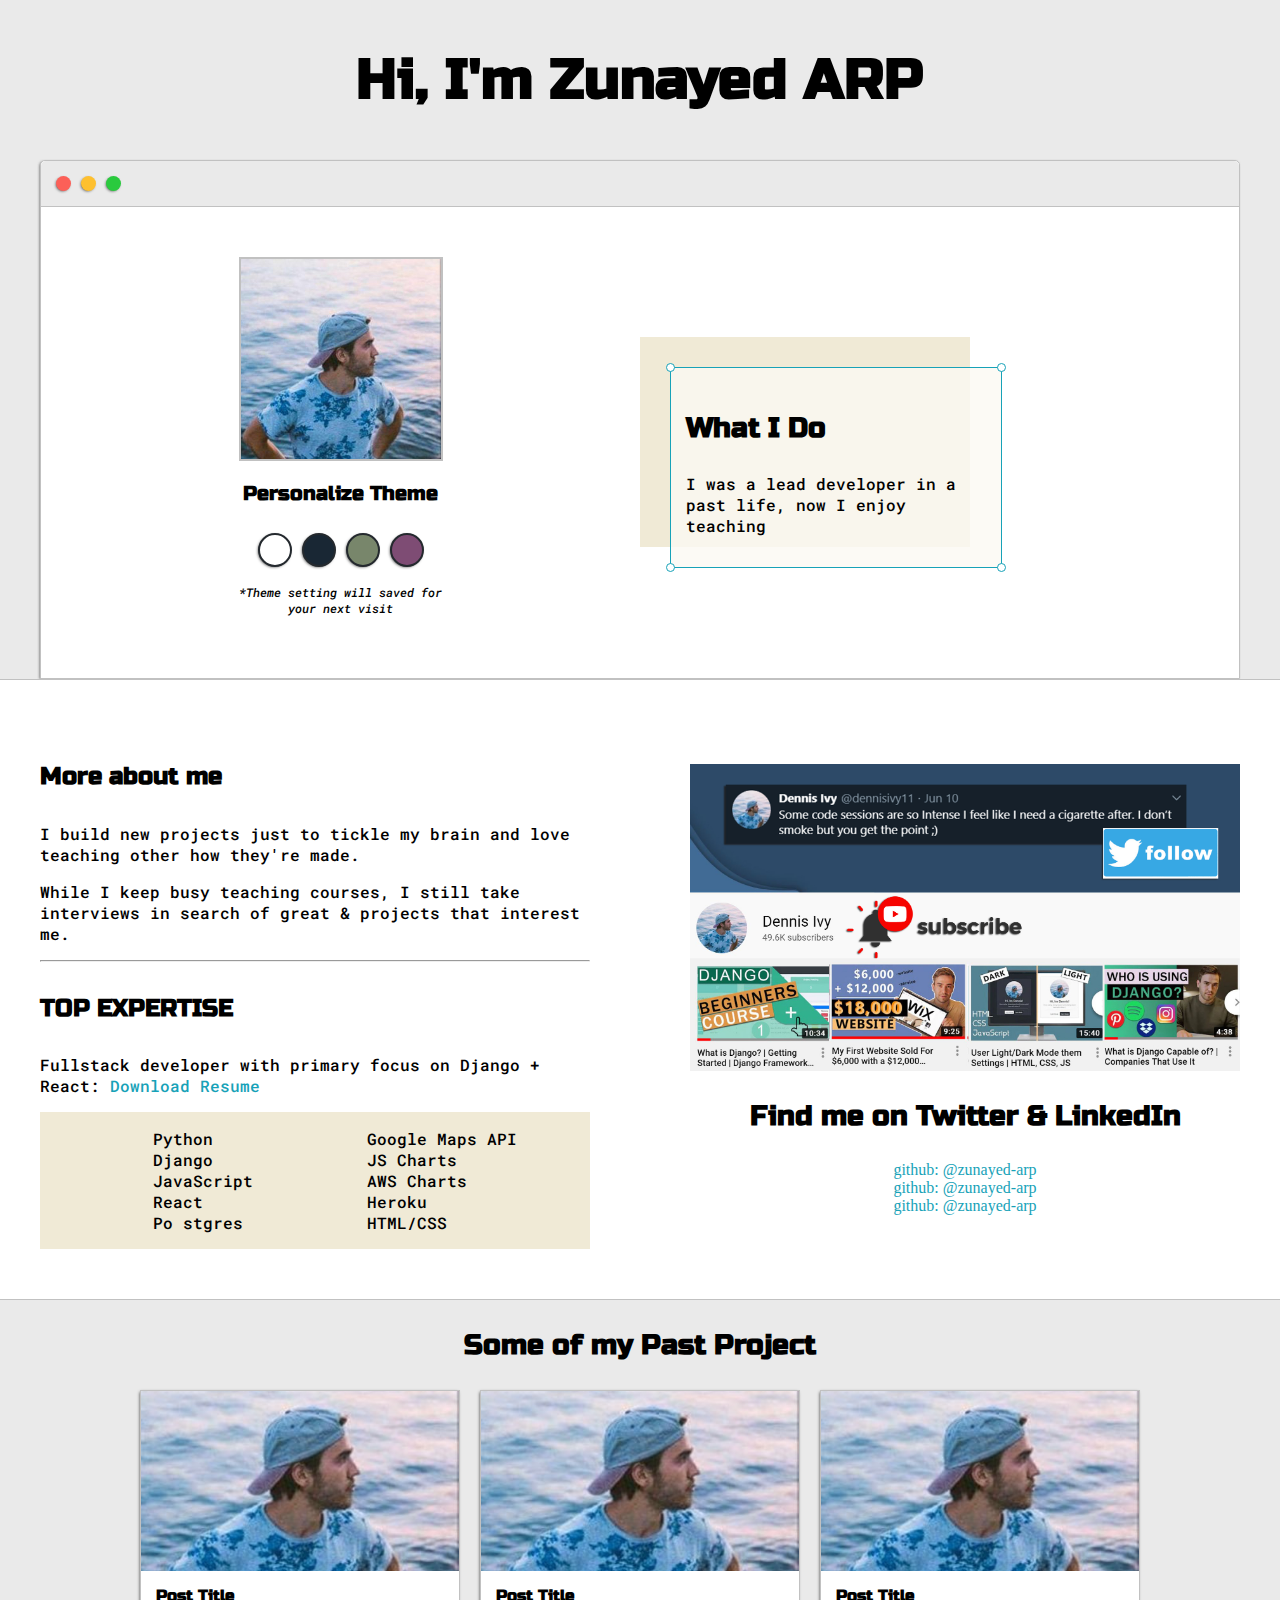
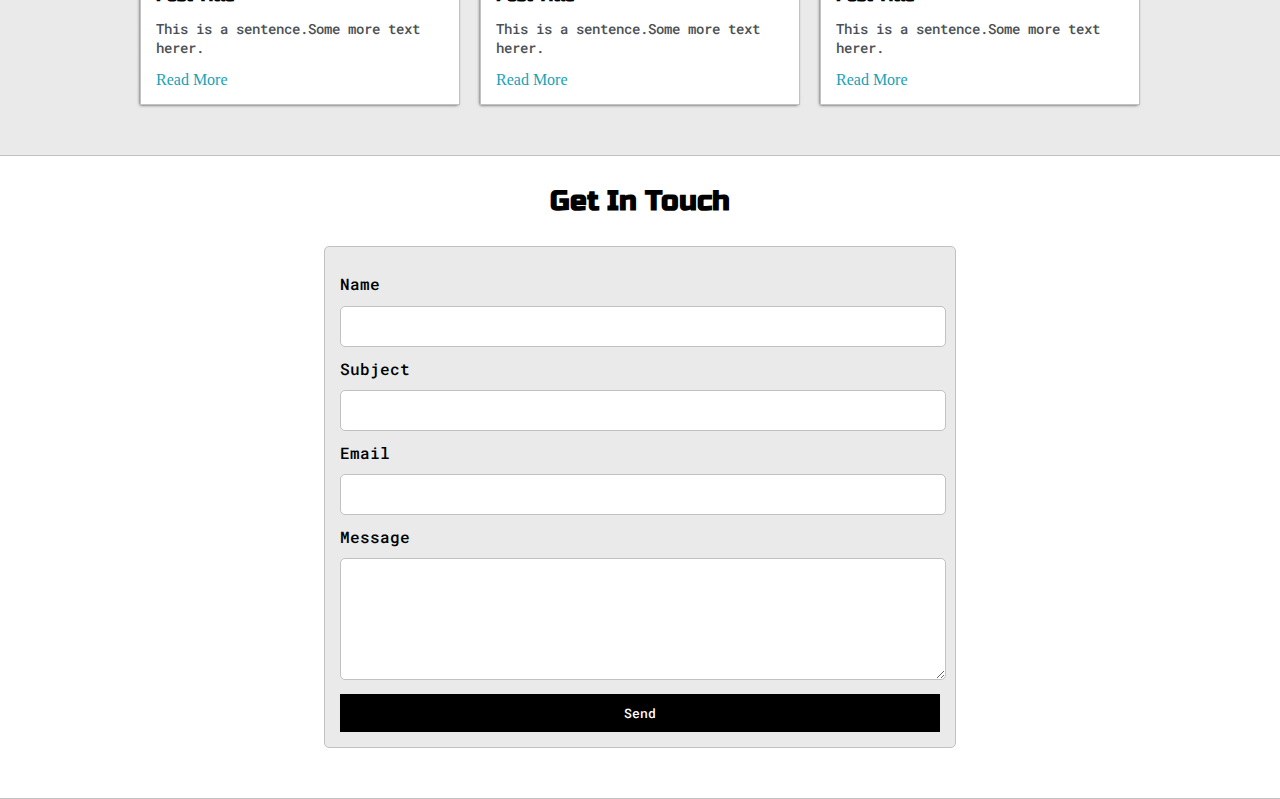
<file: index.html>
<!DOCTYPE html>
<html lang="en">

<head>
	<meta charset="UTF-8">
	<meta http-equiv="X-UA-Compatible" content="IE=edge">
	<meta name="viewport" content="width=device-width, initial-scale=1.0">


	<link href="https://fonts.googleapis.com/css2?family=Russo+One&display=swap" rel="stylesheet">

	<link href="https://fonts.googleapis.com/css2?family=Roboto+Mono:wght@500&display=swap" rel="stylesheet">

	<!-- local CSS -->
	<link  rel="stylesheet" href="default.css">

	<link id="theme-style" rel="stylesheet" type="text/css" href="	">


	<title>Zunayed ARP</title>
</head>

<body>
	<section class="s1">
		<div class="main-container">
			<div class="greeting-wrapper">
				<h1>Hi, I'm Zunayed ARP</h1>
			</div>

			<div class="intro-wrapper">
				<div class="nav-wrapper">
					<!-- navigation dot section -->
					<div class="dots-wrapper">
						<div class="browser-dot" id="dot-1"></div>
						<div class="browser-dot" id="dot-2"></div>
						<div class="browser-dot" id="dot-3"></div>
					</div>

					<ul id="navigation">
						<li><a href="#">Contact</a></li>
					</ul>
				</div>

				<!-- images -->
				<div class="left-column">
					<img src="images/Dennis.jpg" alt="" id="profile_pic">
					<h5 style="text-align:center; line-height:0;">Personalize Theme</h5>

					<div id="theme-options-wrapper">
						<div data-mode="light" class="theme-dot" id="light-mode"></div>
						<div data-mode="blue" class="theme-dot" id="blue-mode"></div>
						<div data-mode="green" class="theme-dot" id="green-mode"></div>
						<div data-mode="purple" class="theme-dot" id="purple-mode"></div>
					</div>

					<p id="settings-note">*Theme setting will saved for <br> your next visit</p>
				</div>

				<!-- right column -->

				<div class="right-column">
					<div id="preview-shadow">
						<div id="preview">

							<div class="corner" id="corner-tl"></div>
							<div class="corner" id="corner-tr"></div>

							<h3>What I Do</h3>
							<p>I was a lead developer in a past life, now I enjoy teaching </p>
							<div class="corner" id="corner-br"></div>
							<div class="corner" id="corner-bl"></div>
						</div>
					</div>
				</div>
			</div>
		</div>
	</section>

	<!-- About  -->
	<section class="s2">
		<div class="main-container">
			<div class="about-wrapper">

				<!-- description about me -->
				<div class="about-me">
					<h4>More about me</h4>
					<p>I build new projects just to tickle my brain and love teaching other how they're made.</p>
					<p>While I keep busy teaching courses, I still take interviews in search of great & projects that interest me.
					</p>

					<hr>

					<!-- Skills set -->
					<h4>TOP EXPERTISE</h4>
					<P>Fullstack developer with primary focus on Django + React: <a href="resume.pdf" target="_blank">Download
							Resume</a> </P>

					<div id="skills">
						<ul>
							<li>Python</li>
							<li>Django</li>
							<li>JavaScript</li>
							<li>React</li>
							<li>Po stgres</li>
						</ul>

						<ul>
							<li>Google Maps API</li>
							<li>JS Charts</li>
							<li>AWS Charts</li>
							<li>Heroku</li>
							<li>HTML/CSS</li>
						</ul>
					</div>
				</div>



				<div class="social-links">
					<img id="social_img" src="images/follow.jpg" alt="">
					<h3>Find me on Twitter & LinkedIn</h3>
					<!-- SOCIAL LINKS -->
					<a href="#" target="_blank">github: @zunayed-arp</a>
					<a href="#" target="_blank">github: @zunayed-arp</a>
					<a href="#" target="_blank">github: @zunayed-arp</a>
				</div>

			</div>
		</div>
	</section>

	<!-- portfolio -->
	<section class="s1">
		<div class="main-container">
			<h3 style="text-align: center;">Some of my Past Project</h3>

			<div class="post-wrapper">

				<div>
					<div class="post">
						<img class="thumbnail" src="images/Dennis.jpg" alt="">
						<div class="post-preview">
							<h6 class="post-title">Post Title</h6>
							<p class="post-intro">This is a sentence.Some more text herer.</p>
							<a href="post.html">Read More</a>
						</div>
					</div>
				</div>

				<div>
					<div class="post">
						<img class="thumbnail" src="images/Dennis.jpg" alt="">
						<div class="post-preview">
							<h6 class="post-title">Post Title</h6>
							<p class="post-intro">This is a sentence.Some more text herer.</p>
							<a href="post.html">Read More</a>
						</div>
					</div>
				</div>
				<div>

					<div class="post">
						<img class="thumbnail" src="images/Dennis.jpg" alt="">
						<div class="post-preview">
							<h6 class="post-title">Post Title</h6>
							<p class="post-intro">This is a sentence.Some more text herer.</p>
							<a href="post.html">Read More</a>
						</div>
					</div>
				</div>

			</div>
		</div>
	</section>

	<!-- Contact -->
	<section class="s2">
		<div class="main-container">
			<h3 style="text-align: center;">Get In Touch</h3>

			<form id="contact-form">
				<a name="contact"></a>

				<label>Name</label>
				<input class="input-field" type="text" name="name">

				<label>Subject</label>
				<input class="input-field" type="text" name="subject">

				<label>Email</label>
				<input class="input-field" type="text" name="email">

				<label>Message</label>
				<textarea class="input-field" name="message"></textarea>

				<input id="submit-btn" type="submit" value="Send">
			</form>

		</div>
	</section>


<script src="script.js"></script>


</body>

</html>
</file>
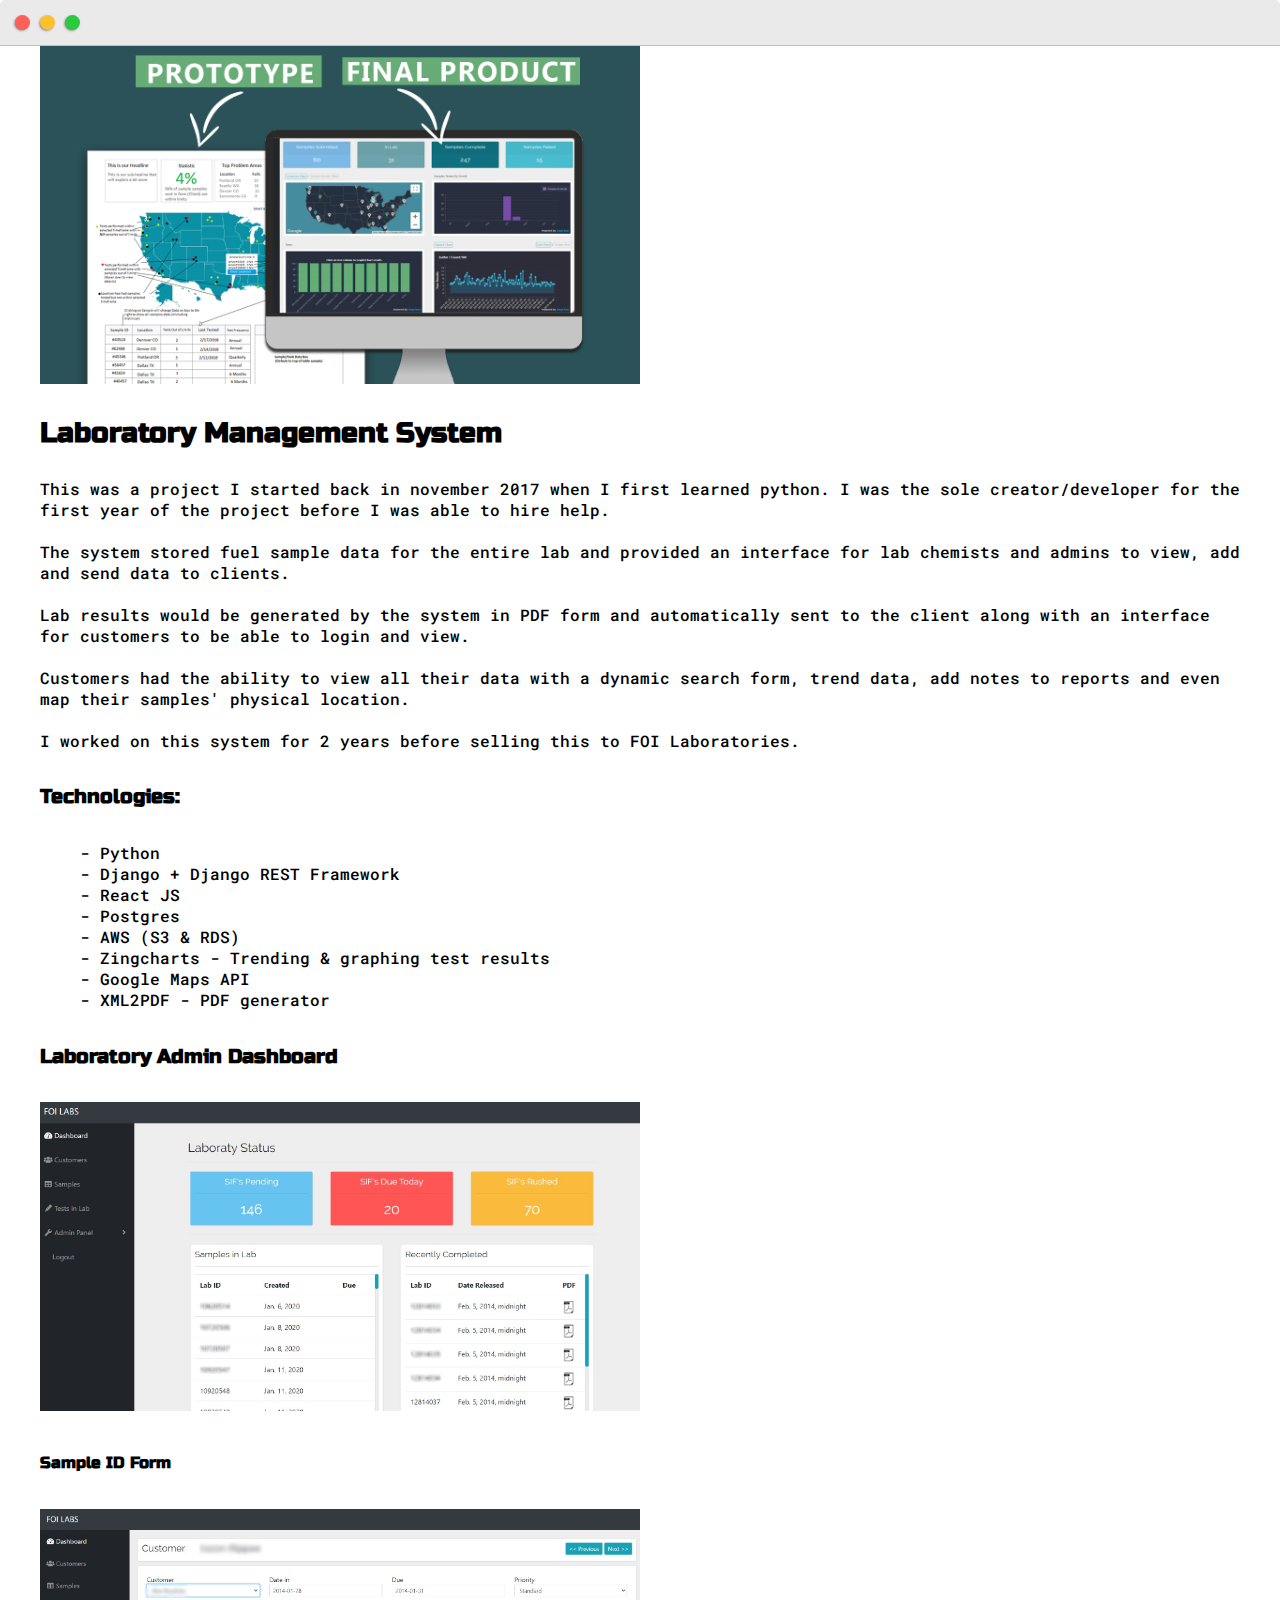
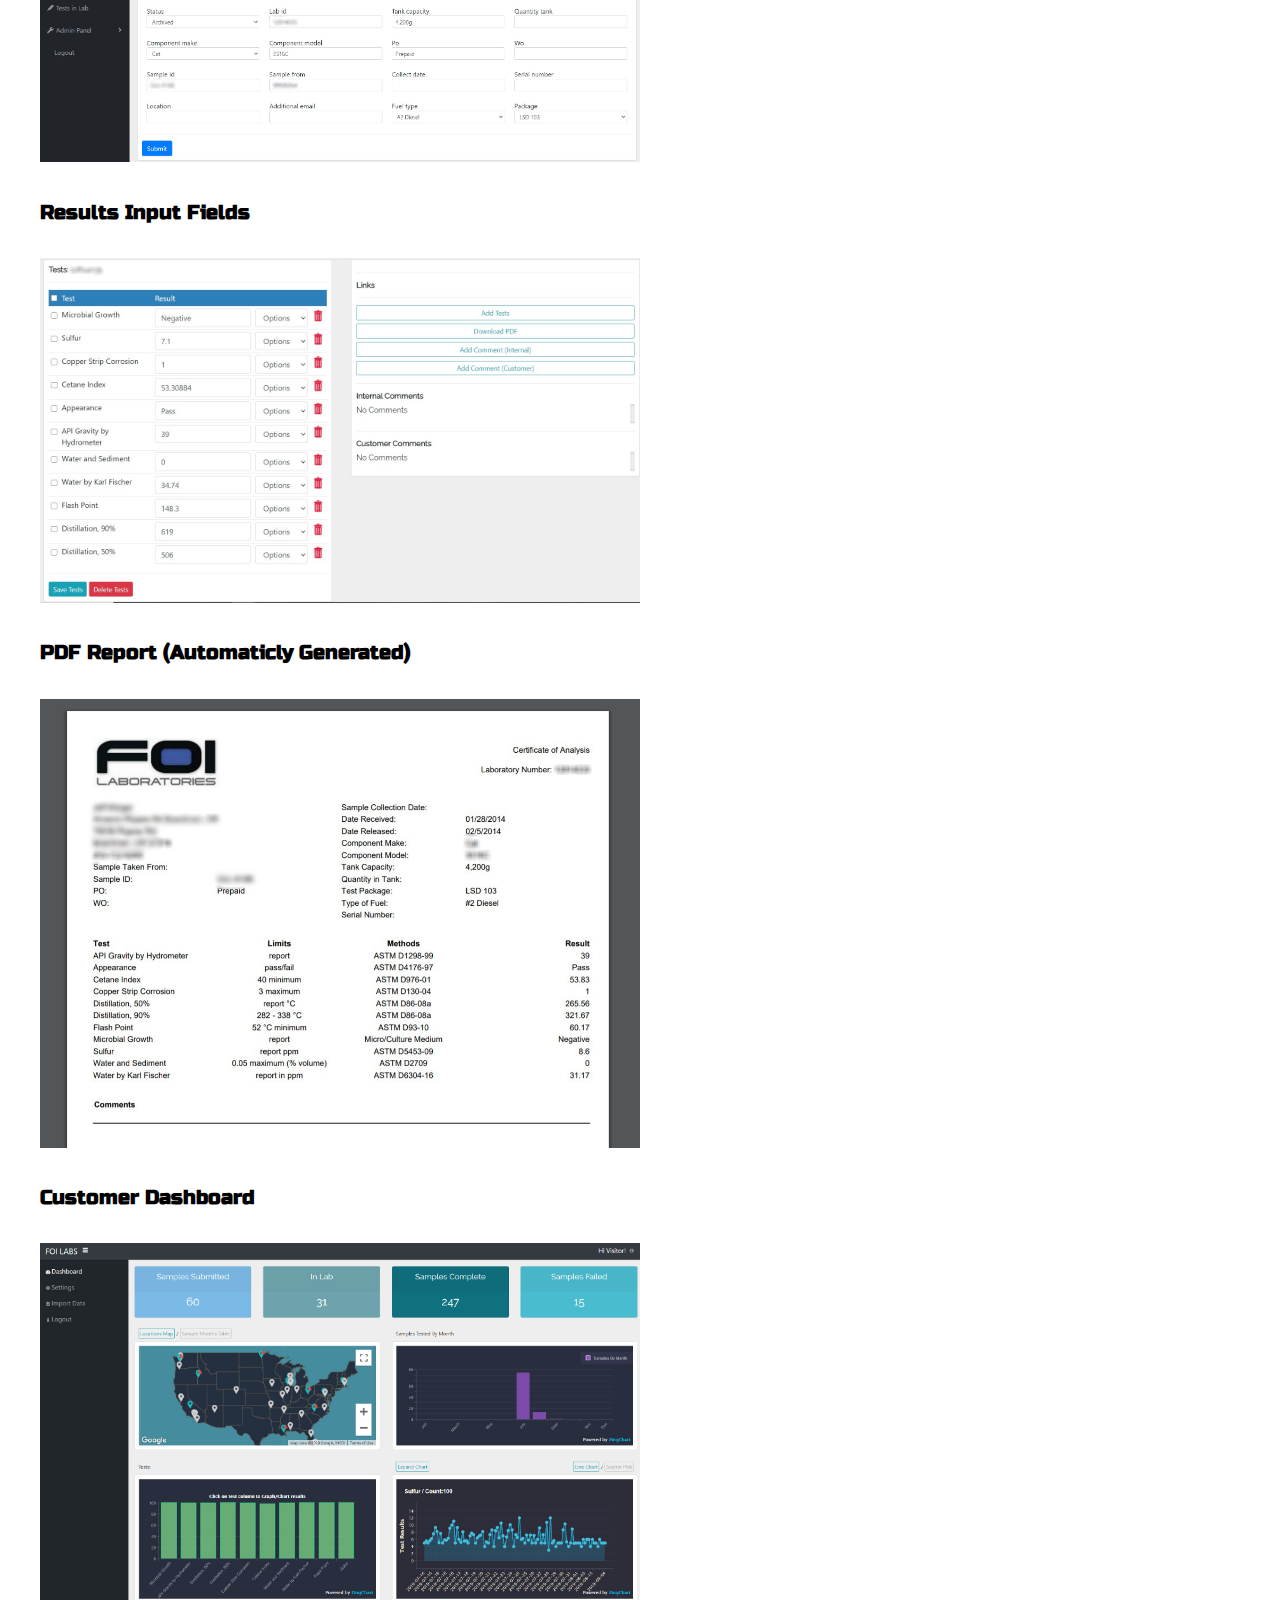
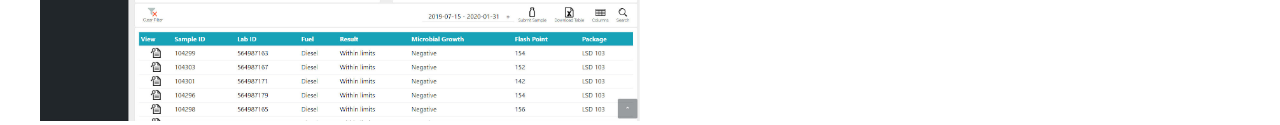
<file: post.html>
<!DOCTYPE html>
<html lang="en">

<head>
	<meta charset="UTF-8">
	<meta http-equiv="X-UA-Compatible" content="IE=edge">
	<meta name="viewport" content="width=device-width, initial-scale=1.0">

	<link href="https://fonts.googleapis.com/css2?family=Russo+One&display=swap" rel="stylesheet">

	<link href="https://fonts.googleapis.com/css2?family=Roboto+Mono:wght@500&display=swap" rel="stylesheet">

	<!-- local CSS -->
	<link rel="stylesheet" href="default.css">

	<title>Post Name</title>


	<style>
		.img-container {
			max-width: 600px;
		}

		img {
			width: 100%
		}
	</style>
</head>

<body>

	<div class="nav-wrapper">
		<!-- navigation dot section -->
		<div class="dots-wrapper">
			<div class="browser-dot" id="dot-1"></div>
			<div class="browser-dot" id="dot-2"></div>
			<div class="browser-dot" id="dot-3"></div>
		</div>

		<ul id="navigation">
			<li><a href="index.html#contact">Contact</a></li>
		</ul>
	</div>



	<div class="main-container">
		<div class="img-container">
			<img src="images/dash.jpg">
		</div>


		<h3>Laboratory Management System</h3>

		<p>This was a project I started back in november 2017 when I first learned python. I was the sole creator/developer
			for
			the first year of the project before I was able to hire help.
			<br>
			<br>
			The system stored fuel sample data for the entire lab and provided an interface for lab chemists and admins to
			view,
			add and send data to clients.
			<br>
			<br>
			Lab results would be generated by the system in PDF form and automatically sent to the client along with an
			interface
			for customers to be able to login and view.
			<br>
			<br>
			Customers had the ability to view all their data with a dynamic search form, trend data, add notes to reports and
			even
			map their samples' physical location.
			<br>
			<br>
			I worked on this system for 2 years before selling this to FOI Laboratories.
		</p>

		<h5>Technologies:</h5>
		<ul>
			<li>- Python</li>
			<li>- Django + Django REST Framework</li>
			<li>- React JS</li>
			<li>- Postgres</li>
			<li>- AWS (S3 & RDS)</li>
			<li>- Zingcharts - Trending & graphing test results</li>
			<li>- Google Maps API</li>
			<li>- XML2PDF - PDF generator</li>
		</ul>



		<h5>Laboratory Admin Dashboard</h5>
		<div class="img-container">
			<img src="images/lab-dash.jpg">
		</div>

		<h6>Sample ID Form</h5>
			<div class="img-container">
				<img src="images/sample-form.jpg">
			</div>

			<h5>Results Input Fields</h5>
			<div class="img-container">
				<img src="images/results.jpg">
			</div>

			<h5>PDF Report (Automaticly Generated)</h5>
			<div class="img-container">
				<img src="images/pdf-report.jpg">
			</div>

			<h5>Customer Dashboard</h5>
			<div class="img-container">
				<img id="social_img" src="images/customer-dash.jpg">
			</div>





	</div>
</body>

</html>
</file>
<file: default.css>
:root {
  --mainColor: #eaeaea;
  --secondaryColor: #fff;

  --borderColor: #c1c1c1;

  --mainText: black;
  --secondaryText: #4b5156;

  --themeDotBorder:#24292e;

  --previewBg:rgb(251, 249, 243, 0.8);
  --previewShadow:#f0ead6;

  --buttonColor:black;
}

html,
body {
  padding: 0;
  margin: 0;
  scroll-behavior: smooth;
}
body*{
transition: 0.3s;
}

h1,
h2,
h3,
h4,
h5,
h6,
strong {
  color: var(--mainText);
  font-family: "Russo One", sans-serif;
}
p,
li,
span,
label,
input,
textarea {
  color: var(--mainText);
  font-family: "Roboto Mono", monospace;
  font-weight: 500;
}

a {
  text-decoration: none;
  color: #17a2b8;
}

ul {
  list-style: none;
}

h1 {
  font-size: 56px;
}
h2 {
  font-size: 36px;
}
h3 {
  font-size: 28px;
}
h4 {
  font-size: 24px;
}
h5 {
  font-size: 20px;
}
h6 {
  font-size: 16px;
}

.s1 {
  background-color: var(--mainColor);
  border-bottom: 1px solid var(--borderColor);
  overflow: auto;
}

.s2 {
  background-color: var(--secondaryColor);
  border-bottom: 1px solid var(--borderColor);
  overflow: auto;
}

.main-container {
  width: 1200px;
  margin: 0 auto;
}

/* greetings section  */
.greeting-wrapper {
  display: grid;
  text-align: center;
  align-content: center;
  /* border: 2px dashed lightcoral; */
  min-height: 10em;
}

.intro-wrapper {
  background-color: var(--secondaryColor);
  border: 1px solid var(--borderColor);
  border-radius: 5px 5px 0 0;

  -webkit-box-shadow: -1px 1px 3px -1px rgba(0, 0, 0, 0.75);
  -moz-box-shadow: -1px 1px 3px -1px rgba(0, 0, 0, 0.75);
  box-shadow: -1px 1px 3px -1px rgba(0, 0, 0, 0.75);

  display: grid;
  grid-template-columns: 1fr 1fr;
  /* grid-template-rows: 3em 30em; */
  grid-template-areas:
    "nav-wrapper nav-wrapper"
    "left-column right-column";
}

.nav-wrapper {
  border-radius: 5px 5px 0 0;
  grid-area: nav-wrapper;
  /* border: 1px dashed lightcoral; */
  border-bottom: 1px solid var(--borderColor);
  display: flex;
  justify-content: space-between;
  align-items: center;
  background-color: var(--mainColor);
}
#navigation a{
  color: var(--mainColor);
}

#navigation {
  margin: 0;
  padding: 10px;
}
#navigation li {
  display: inline-block;
  margin-right: 5px;
  margin-left: 5px;
}

/* dot wrapper */

.dots-wrapper {
  display: flex;
  padding: 10px;
}
#dot-1 {
  background-color: #fc6058;
}

#dot-2 {
  background-color: #fec02f;
}

#dot-3 {
  background-color: #2aca3e;
}

.browser-dot {
  background-color: black;
  height: 15px;
  width: 15px;
  border-radius: 50%;
  margin: 5px;

  -webkit-box-shadow: -1px 1px 3px -1px rgba(0, 0, 0, 0.75);
  -moz-box-shadow: -1px 1px 3px -1px rgba(0, 0, 0, 0.75);
  box-shadow: -1px 1px 3px -1px rgba(0, 0, 0, 0.75);
}

.left-column {
  grid-area: left-column;
  padding-top: 50px;
  padding-bottom: 50px;
  /* border: 1px dashed lightcoral; */
}

#profile_pic {
  display: block;
  margin: 0 auto;
  height: 200px;
  width: 200px;
  object-fit: cover;
  border: 2px solid var(--borderColor);
}

#theme-options-wrapper{
  display: flex;
  justify-content: center;
}

.theme-dot {
  height: 30px;
  width: 30px;
  background-color: black;
  border-radius: 50%;
  
  margin:5px;
  border: 2px solid var(--themeDotBorder);

  -webkit-box-shadow: -1px 1px 3px -1px rgba(0, 0, 0, 0.75);
  -moz-box-shadow: -1px 1px 3px -1px rgba(0, 0, 0, 0.75);
  box-shadow: -1px 1px 3px -1px rgba(0, 0, 0, 0.75);

  cursor: pointer;
}

#light-mode{
  background-color: #fff;

}
#blue-mode{
  background-color: #192734;
  
}
#green-mode{
  background-color: #78866b;
  
}
#purple-mode{
  background-color: #7E4C74;
  
}

#settings-note{
  font-size:12px;
  font-style: italic;
  text-align:center;
}



.theme-dot:hover{
  border-width: 5px;
}

.right-column {
  grid-area: right-column;
  /* border: 1px dashed lightcoral; */
  display: grid;
  align-content:center;
  
  padding-top: 50px;
  padding-bottom: 50px;
}

/* preview section */

#preview-shadow{
  background-color: var(--previewShadow);
  width: 300px;
  height: 180px;
  padding-left: 30px;
  padding-top: 30px;
}

#preview{
  width: 300px;
  border:1.5px solid #17a2b8;
  background-color: var(--previewBg);
  padding: 15px;
  position: relative;
} 


.corner{
  width:7px;
  height: 7px;
  border-radius: 50%;
  border: 1.5px solid #17a2b8;
  background-color: #fff;
  position: absolute;

}
#corner-tl{
  top:-5px;
  left:-5px;
}
#corner-tr{
  top:-5px;
  right:-5px;
}
#corner-br{
  bottom:-5px;  
  left:-5px;
}
#corner-bl{
  bottom:-5px;
  right:-5px;
}

/* middle section */
.about-wrapper{
  display: grid;
  grid-template-columns: repeat(auto-fit,minmax(320px,1fr));
  /* background-color: var(--previewShadow); */
  padding-bottom: 50px;
  padding-top: 50px;
  gap:100px;
}

#skills{
  display: flex;
  justify-content: space-evenly;
  background-color: var(--previewShadow);
}

.social-links{
  display: grid;
  align-content: center;
  text-align: center;
}


#social_img{
  width: 100%;
}



/* post section/work section */
.post-wrapper{
  display: grid;
  grid-template-columns: repeat(auto-fit, 320px);
  gap: 20px;
  justify-content: center;
  padding-bottom: 50px;

}

.post{
  border: 1px solid var(--borderColor);

  -webkit-box-shadow: -1px 1px 3px -1px rgba(0, 0, 0, 0.75);
  -moz-box-shadow: -1px 1px 3px -1px rgba(0, 0, 0, 0.75);
  box-shadow: -1px 1px 3px -1px rgba(0, 0, 0, 0.75);
}


.thumbnail{
  display: block;
  width: 100%;
  height: 180px;
  object-fit: cover;
  
}

.post-preview{
  background-color: #fff;
  padding:15px;
}

.post-title{
  color: black;
  margin: 0;
}

.post-intro{
  color:#4b5156;
  font-size:14px;
}

/* contact form */


#contact-form{
  display: block;
  max-width: 600px;
  margin: 0 auto;
  border: 1px solid var(--borderColor);
  padding: 15px;
  border-radius: 5px;
  background-color: var(--mainColor);
  margin-bottom: 50px;
}

#contact-form label{
  line-height: 2.7em;
}

#contact-form textarea{
  min-height: 100px;
  font-size:14px;
}

.input-field{
  width:100%;
  padding-top: 10px;
  padding-bottom: 10px;
  background-color: var(--secondaryColor);
  border-radius: 5px;
  border: 1px solid var(--borderColor);
  font-size:14px;
}

#submit-btn{
  margin-top:10px;
  width: 100%;
  padding-top: 10px;
  padding-bottom: 10px;
  color: #fff;
  background-color: var(--buttonColor);
  border: none;
}


/* media query */

@media screen and (max-width: 1200px) {
  .main-container {
    width: 95%;
  }
}

@media screen and (max-width: 800px) {
  .main-container {
    width: 95%;
  }


.intro-wrapper {
  grid-template-columns: 1fr;
  /* grid-template-rows: 3em 30em; */
  grid-template-areas:
    "nav-wrapper"
    "left-column"
    "right-column";
}
.right-column{
  justify-content: center;

}

}
</file>
